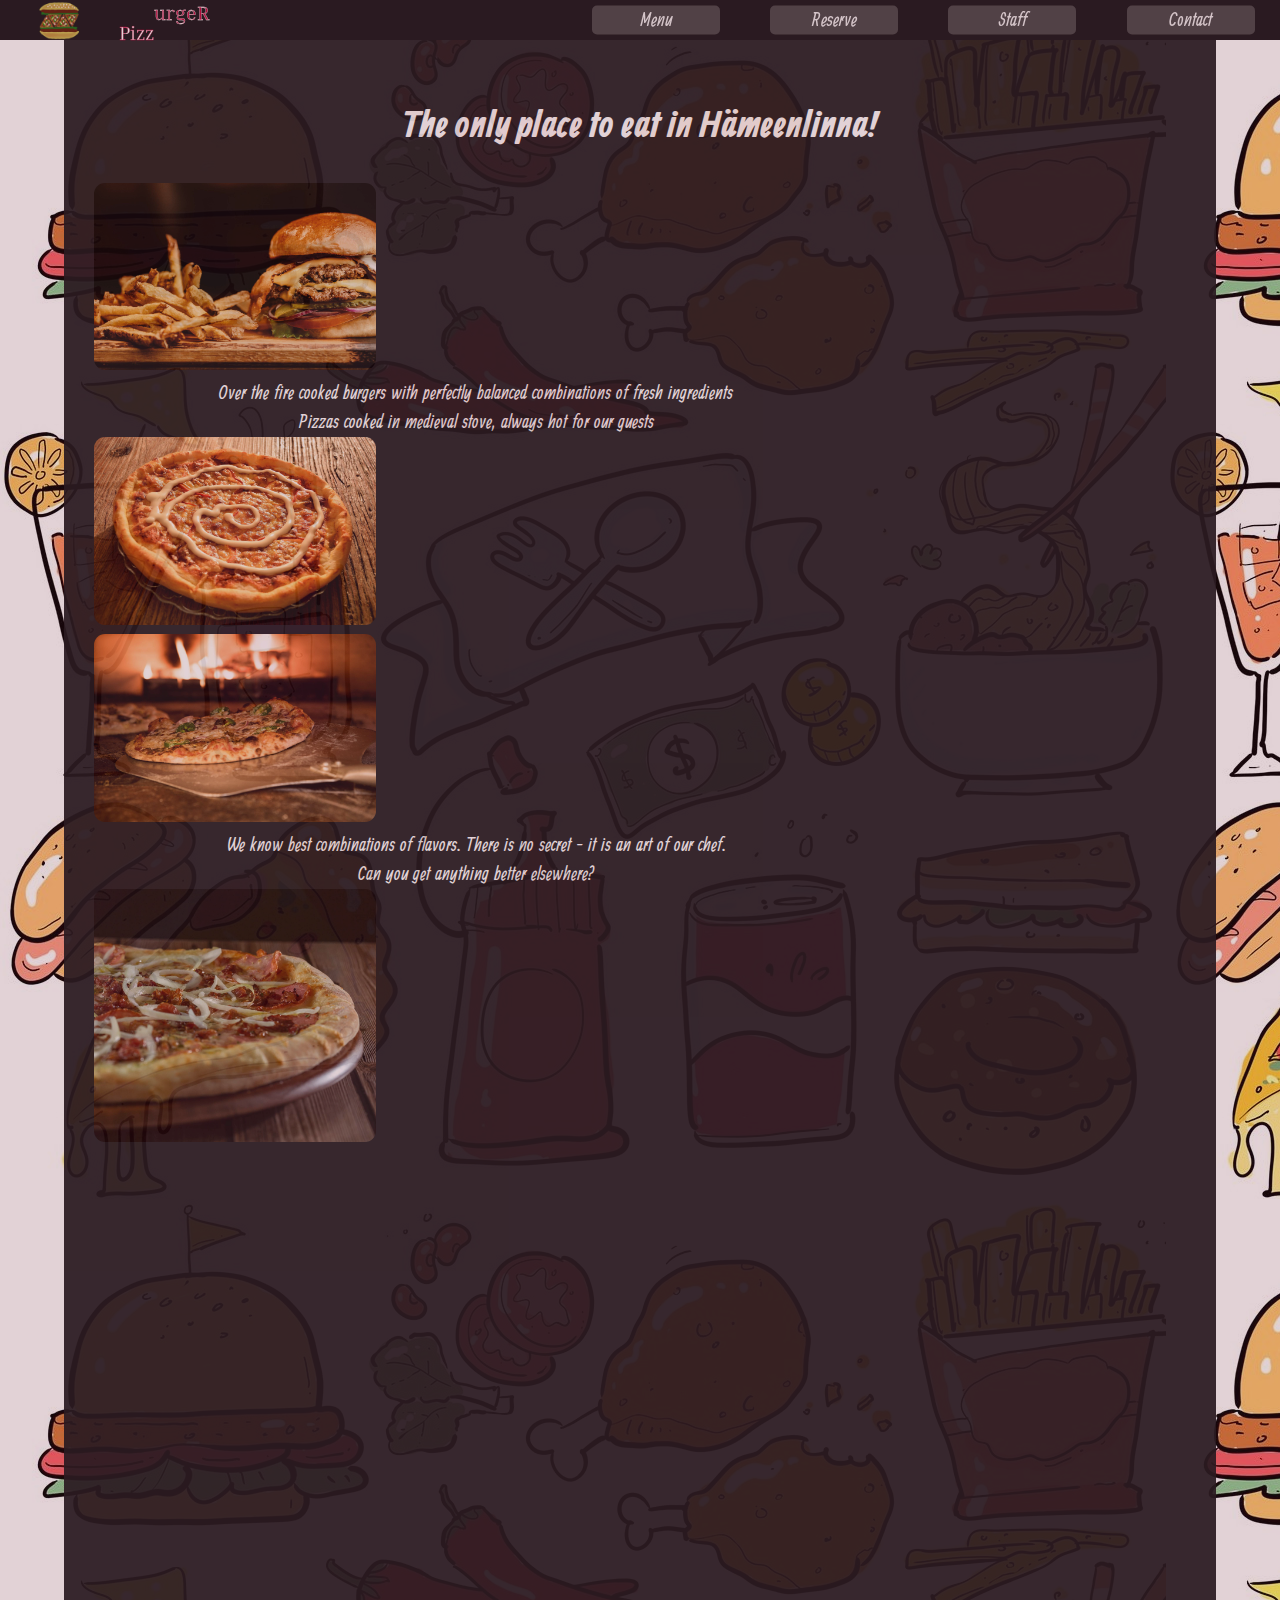
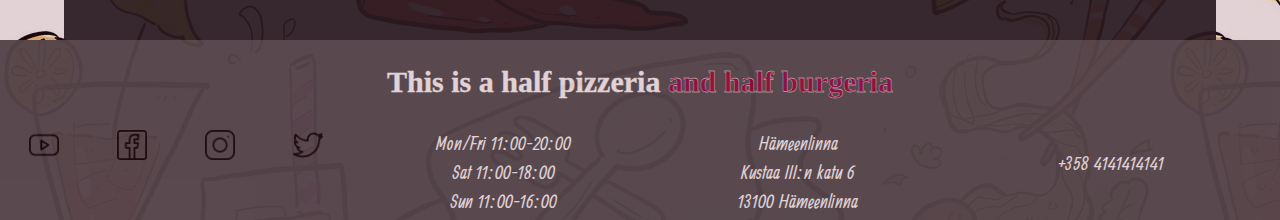
<file: website/index.html>
<!DOCTYPE html>
<html lang="en">
<head>
    <meta charset="UTF-8">
    <meta http-equiv="X-UA-Compatible" content="IE=edge">
    <meta name="viewport" content="width=device-width, initial-scale=1.0">
    <title>Home</title>
    <link rel="preconnect" href="https://fonts.googleapis.com">
    <link rel="preconnect" href="https://fonts.gstatic.com" crossorigin>
    <link href="https://fonts.googleapis.com/css2?family=Ranga&display=swap" rel="stylesheet">
    <link rel="preconnect" href="https://fonts.googleapis.com">
    <link rel="preconnect" href="https://fonts.gstatic.com" crossorigin>
    <link href="https://fonts.googleapis.com/css2?family=Inria+Serif:wght@300&display=swap" rel="stylesheet">
    <link href="https://cdn.jsdelivr.net/npm/bootstrap@5.3.0-alpha1/dist/css/bootstrap.min.css" rel="stylesheet" integrity="sha384-GLhlTQ8iRABdZLl6O3oVMWSktQOp6b7In1Zl3/Jr59b6EGGoI1aFkw7cmDA6j6gD" crossorigin="anonymous">
    <link rel="stylesheet" href="style.css">
</head>
<body>
<div class="grid-container">

    <div class="header">
        <div style="flex-grow: 3; vertical-align: middle; "><a href="contact.html" class="button vcenter">Contact</a></div>
        <div style="flex-grow: 3; vertical-align: middle; "><a href="staff.html" class="button vcenter">Staff</a> </div>
        <div style="flex-grow: 3; vertical-align: middle; "><a href="reserve.html" class="button vcenter">Reserve</a> </div>
        <div style="flex-grow: 3; vertical-align: middle; "><a href="menu.html" class="button vcenter">Menu</a> </div>
        <div style="flex-grow: 5;"></div>
        <div class="visible" style="flex-grow: 1;"><p>Pizz</p><p1>urgeR</p1></div> 
        <div style="flex-grow: 2;"> <a href="index.html"><img style="width: 40px; padding: 5px;" class="vcenter" src="images/logo.png" alt="logo"></a></div> 
    </div>
    
    <div class="main">
        
        <div class="cntrblock">
            <h1>The only place to eat in Hämeenlinna! </h1>
        </div>
        
        <div class="imgblock"><img src="images/burger1.jpg" alt="burger"></div>
        <div class="txtblock">Over the fire cooked burgers with perfectly balanced combinations of fresh ingredients</div>
            
        <div class="invisible">~~~~~~~~</div>
        <div class="txtblock">Pizzas cooked in medieval stove, always hot for our guests</div>
        <div class="imgblock"><img src="images/pizza1.jpg" alt="pizza"></div>
       

        <div class="imgblock"><img src="images/pizza2.jpg" alt="pizza"></div>
        <div class="txtblock">We know best combinations of flavors. There is no secret - it is an art of our chef.</div>
        <div class="invisible">~~~~~~~~</div>
        <div class="txtblock">Can you get anything better elsewhere?</div>
        <div class="imgblock"><img src="./images/pizza3.jpg" alt="pizza"></div>

           
        <div class="cntrblock">
            <iframe class="googlemap" src="https://www.google.com/maps/embed?pb=!1m18!1m12!1m3!1d1934.0928626833834!2d24.4601133!3d61.0034388!2m3!1f0!2f0!3f0!3m2!1i1024!2i768!4f13.1!3m3!1m2!1s0x468e5dbef602a7e1%3A0xcacad440ad4f93de!2sKustaa%20III%3An%20katu%206%2C%2013100%20H%C3%A4meenlinna!5e0!3m2!1sfi!2sfi!4v1674664626136!5m2!1sfi!2sfi" width="600" height="450" style="border:0;" allowfullscreen="" loading="lazy" referrerpolicy="no-referrer-when-downgrade"></iframe>
        </div>
        
    </div>
    
    <div class="footer">
    
    <div style="flex-grow: 24;">
        <h2><p2 style="color:#fff; padding: 0;" >This is a half pizzeria </p2>
    <p3 style="color: #950740; padding: 0 ;">and half burgeria</p3></h2>
    </div>
    <div class="break"></div>
    
    <div style="flex-grow: 1;"><img style="width: 35%; border-radius: 0px;" src="images/youtube.jpg" alt="youtube"></div>
    <div style="flex-grow: 1;"><img style="width: 35%; border-radius: 0px;" src="images/facebook.jpg" alt="facebook"></div>
    <div style="flex-grow: 1;"><img style="width: 35%; border-radius: 0px;" src="images/instagram.jpg" alt="instagram"></div>
    <div style="flex-grow: 1;"><img style="width: 35%; border-radius: 0px;" src="images/twitter.jpg" alt="twitter"></div>
    

    <div style="flex-grow: 7;">Mon/Fri  11:00-20:00<br> Sat 11:00-18:00 <br> Sun 11:00-16:00</div>
    <div style="flex-grow: 7;">Hämeenlinna<br>Kustaa III:n katu 6<br>13100 Hämeenlinna</div>
    <div style="flex-grow: 8; padding: 20px;">+358 4141414141</div>
    </div>
    
</div>
<script src="https://cdn.jsdelivr.net/npm/bootstrap@5.3.0-alpha1/dist/js/bootstrap.bundle.min.js" integrity="sha384-w76AqPfDkMBDXo30jS1Sgez6pr3x5MlQ1ZAGC+nuZB+EYdgRZgiwxhTBTkF7CXvN" crossorigin="anonymous"></script>
</body>
</html>
</file>
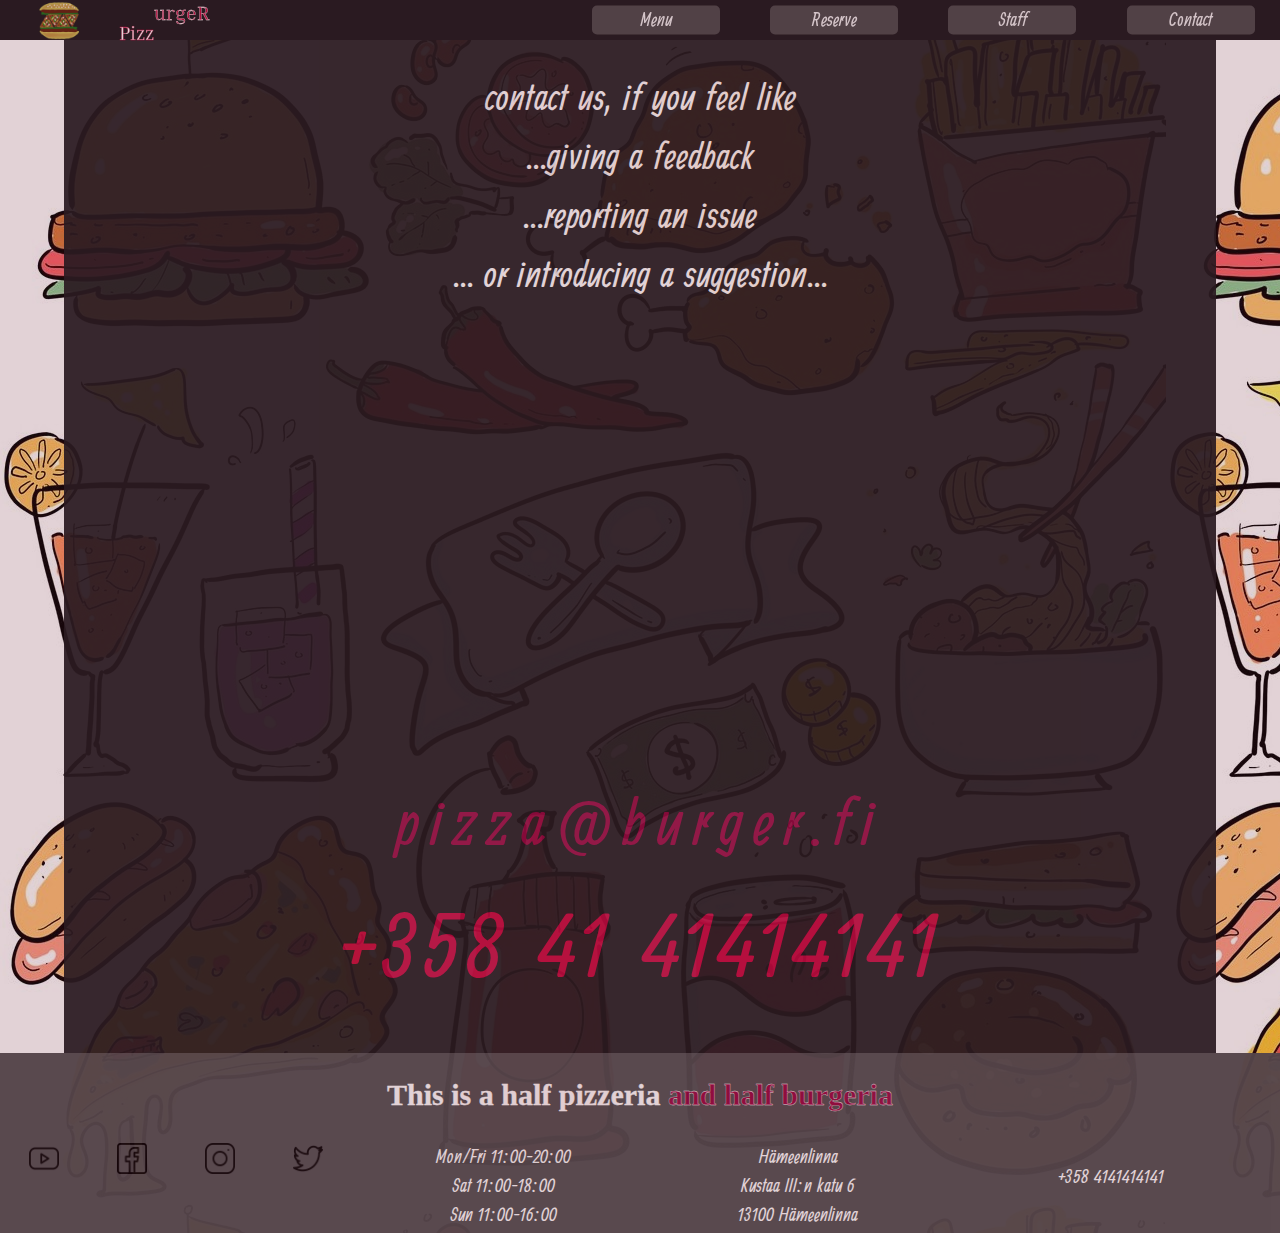
<file: website/contact.html>
<!DOCTYPE html>
<html lang="en">
<head>
    <meta charset="UTF-8">
    <meta http-equiv="X-UA-Compatible" content="IE=edge">
    <meta name="viewport" content="width=device-width, initial-scale=1.0">
    <title>Contact</title>
    <link rel="preconnect" href="https://fonts.googleapis.com">
    <link rel="preconnect" href="https://fonts.gstatic.com" crossorigin>
    <link href="https://fonts.googleapis.com/css2?family=Ranga&display=swap" rel="stylesheet">
    <link rel="preconnect" href="https://fonts.googleapis.com">
    <link rel="preconnect" href="https://fonts.gstatic.com" crossorigin>
    <link href="https://fonts.googleapis.com/css2?family=Inria+Serif:wght@300&display=swap" rel="stylesheet">
    <link href="https://cdn.jsdelivr.net/npm/bootstrap@5.3.0-alpha1/dist/css/bootstrap.min.css" rel="stylesheet" integrity="sha384-GLhlTQ8iRABdZLl6O3oVMWSktQOp6b7In1Zl3/Jr59b6EGGoI1aFkw7cmDA6j6gD" crossorigin="anonymous">
    <link rel="stylesheet" href="style.css">
    <link rel="stylesheet" href="contact.css">
</head>
<body>
<div class="grid-container">

    <div class="header">
        <div style="flex-grow: 3; vertical-align: middle; "><a href="contact.html" class="button vcenter">Contact</a></div>
        <div style="flex-grow: 3; vertical-align: middle; "><a href="staff.html" class="button vcenter">Staff</a> </div>
        <div style="flex-grow: 3; vertical-align: middle; "><a href="reserve.html" class="button vcenter">Reserve</a> </div>
        <div style="flex-grow: 3; vertical-align: middle; "><a href="menu.html" class="button vcenter">Menu</a> </div>
        <div style="flex-grow: 5;"></div>
        <div class="visible" style="flex-grow: 1;"><p>Pizz</p><p1>urgeR</p1></div> 
        <div style="flex-grow: 2;"> <a href="index.html"><img style="width: 40px; padding: 5px;" class="vcenter" src="images/logo.png" alt="logo"></a></div> 
    </div>
    
    <div class="main">
        
        <div class="cntrblock">contact us, if you feel like<br>
        ...giving a feedback <br>
        ...reporting an issue <br>
        ... or introducing a suggestion...
        </div>

        <div class="invisible">~~~~~~~~</div>

        <div class="cntrblock">
            <iframe class="googlemap" src="https://www.google.com/maps/embed?pb=!1m18!1m12!1m3!1d1934.0928626833834!2d24.4601133!3d61.0034388!2m3!1f0!2f0!3f0!3m2!1i1024!2i768!4f13.1!3m3!1m2!1s0x468e5dbef602a7e1%3A0xcacad440ad4f93de!2sKustaa%20III%3An%20katu%206%2C%2013100%20H%C3%A4meenlinna!5e0!3m2!1sfi!2sfi!4v1674664626136!5m2!1sfi!2sfi" width="600" height="450" style="border:0;" allowfullscreen="" loading="lazy" referrerpolicy="no-referrer-when-downgrade"></iframe>
        </div>
        
        <div class="cntrblock">
        <a class="email" href="mailto:pizza@burger.fi" class="e-mail">pizza@burger.fi</a>
        <br>	
        <a class="phone" href="tel:+358 41 41414141">+358 41 41414141</a>
        </div>    
        
    </div>
    
    <div class="footer">
    
    <div style="flex-grow: 24;">
        <h2><p2 style="color:#fff; padding: 0;" >This is a half pizzeria </p2>
    <p3 style="color: #950740; padding: 0 ;">and half burgeria</p3></h2>
    </div>
    <div class="break"></div>
    
    <div style="flex-grow: 1;"><img style="width: 35%; border-radius: 0px;" src="images/youtube.jpg" alt="youtube"></div>
    <div style="flex-grow: 1;"><img style="width: 35%; border-radius: 0px;" src="images/facebook.jpg" alt="facebook"></div>
    <div style="flex-grow: 1;"><img style="width: 35%; border-radius: 0px;" src="images/instagram.jpg" alt="instagram"></div>
    <div style="flex-grow: 1;"><img style="width: 35%; border-radius: 0px;" src="images/twitter.jpg" alt="twitter"></div>
    

    <div style="flex-grow: 7;">Mon/Fri  11:00-20:00<br> Sat 11:00-18:00 <br> Sun 11:00-16:00</div>
    <div style="flex-grow: 7;">Hämeenlinna<br>Kustaa III:n katu 6<br>13100 Hämeenlinna</div>
    <div style="flex-grow: 8; padding: 20px;">+358 4141414141</div>
    </div>
    
</div>
<script src="https://cdn.jsdelivr.net/npm/bootstrap@5.3.0-alpha1/dist/js/bootstrap.bundle.min.js" integrity="sha384-w76AqPfDkMBDXo30jS1Sgez6pr3x5MlQ1ZAGC+nuZB+EYdgRZgiwxhTBTkF7CXvN" crossorigin="anonymous"></script>
</body>
</html>
</file>
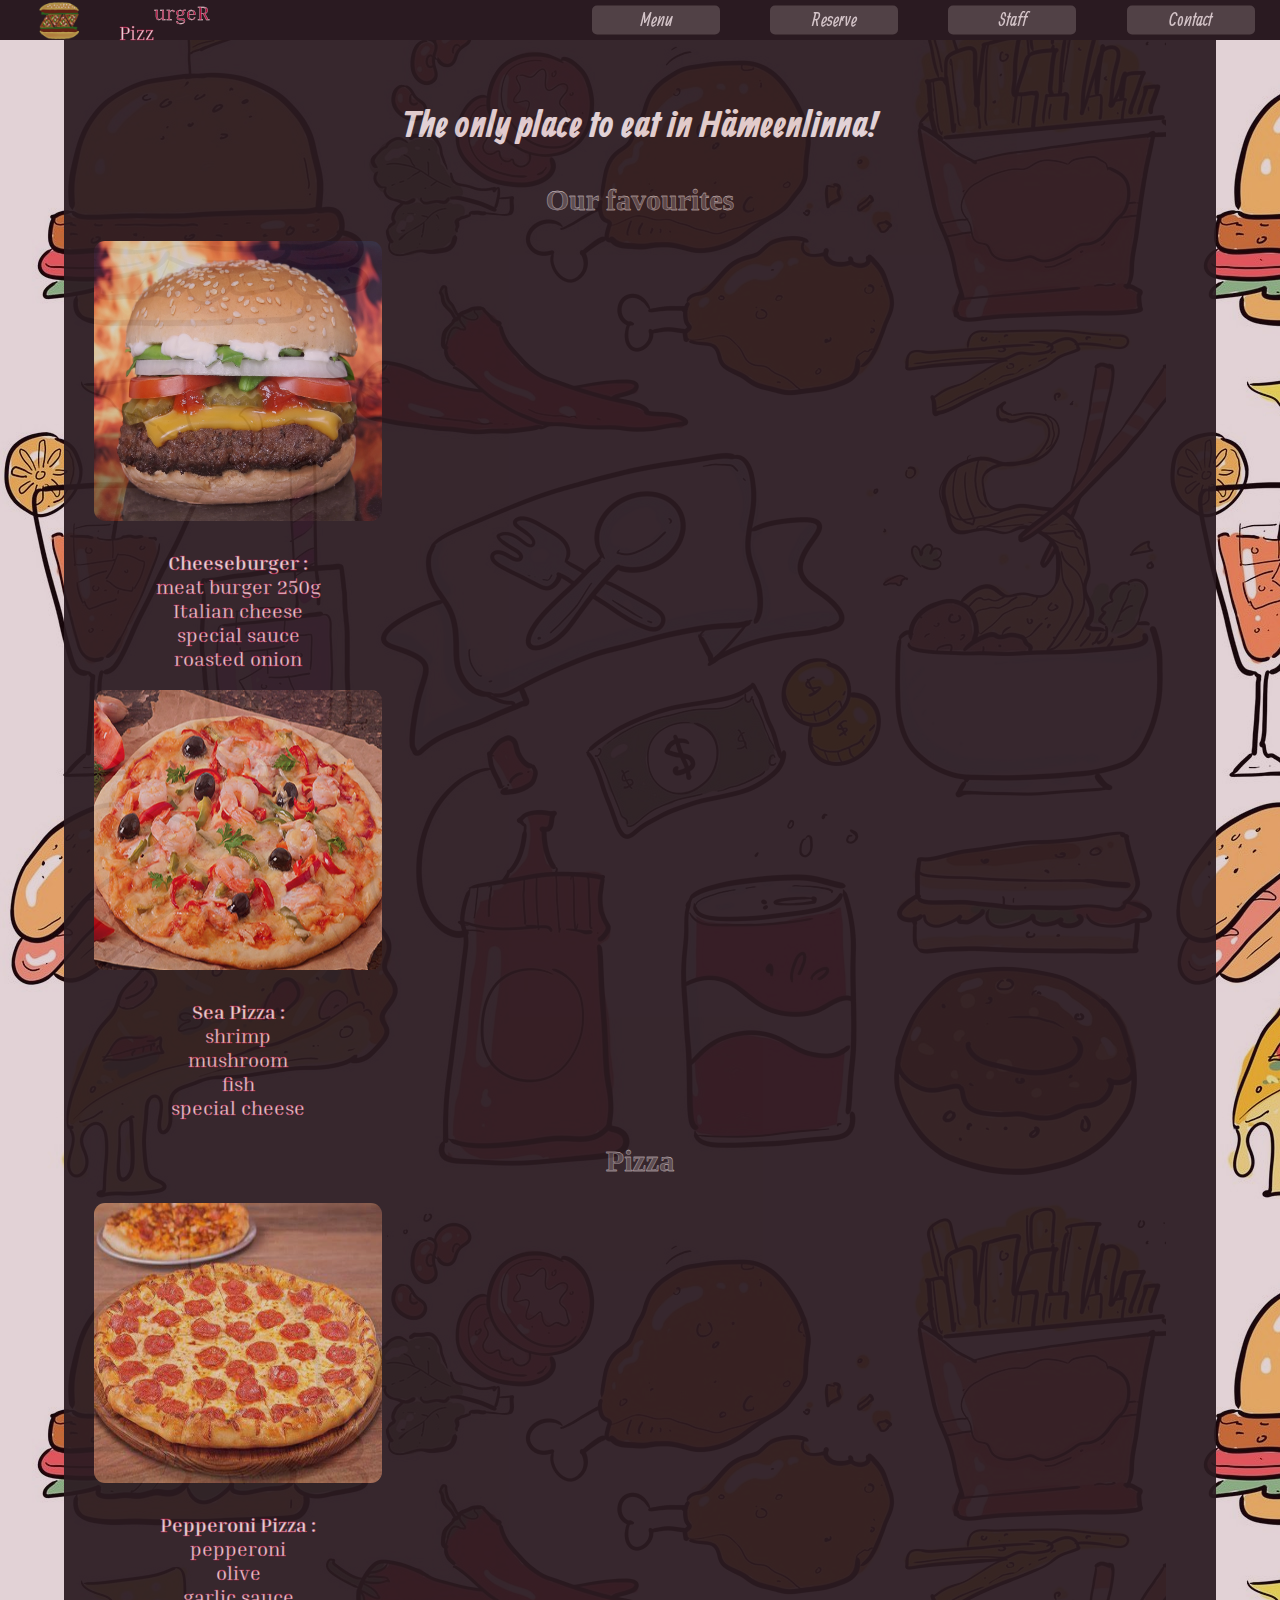
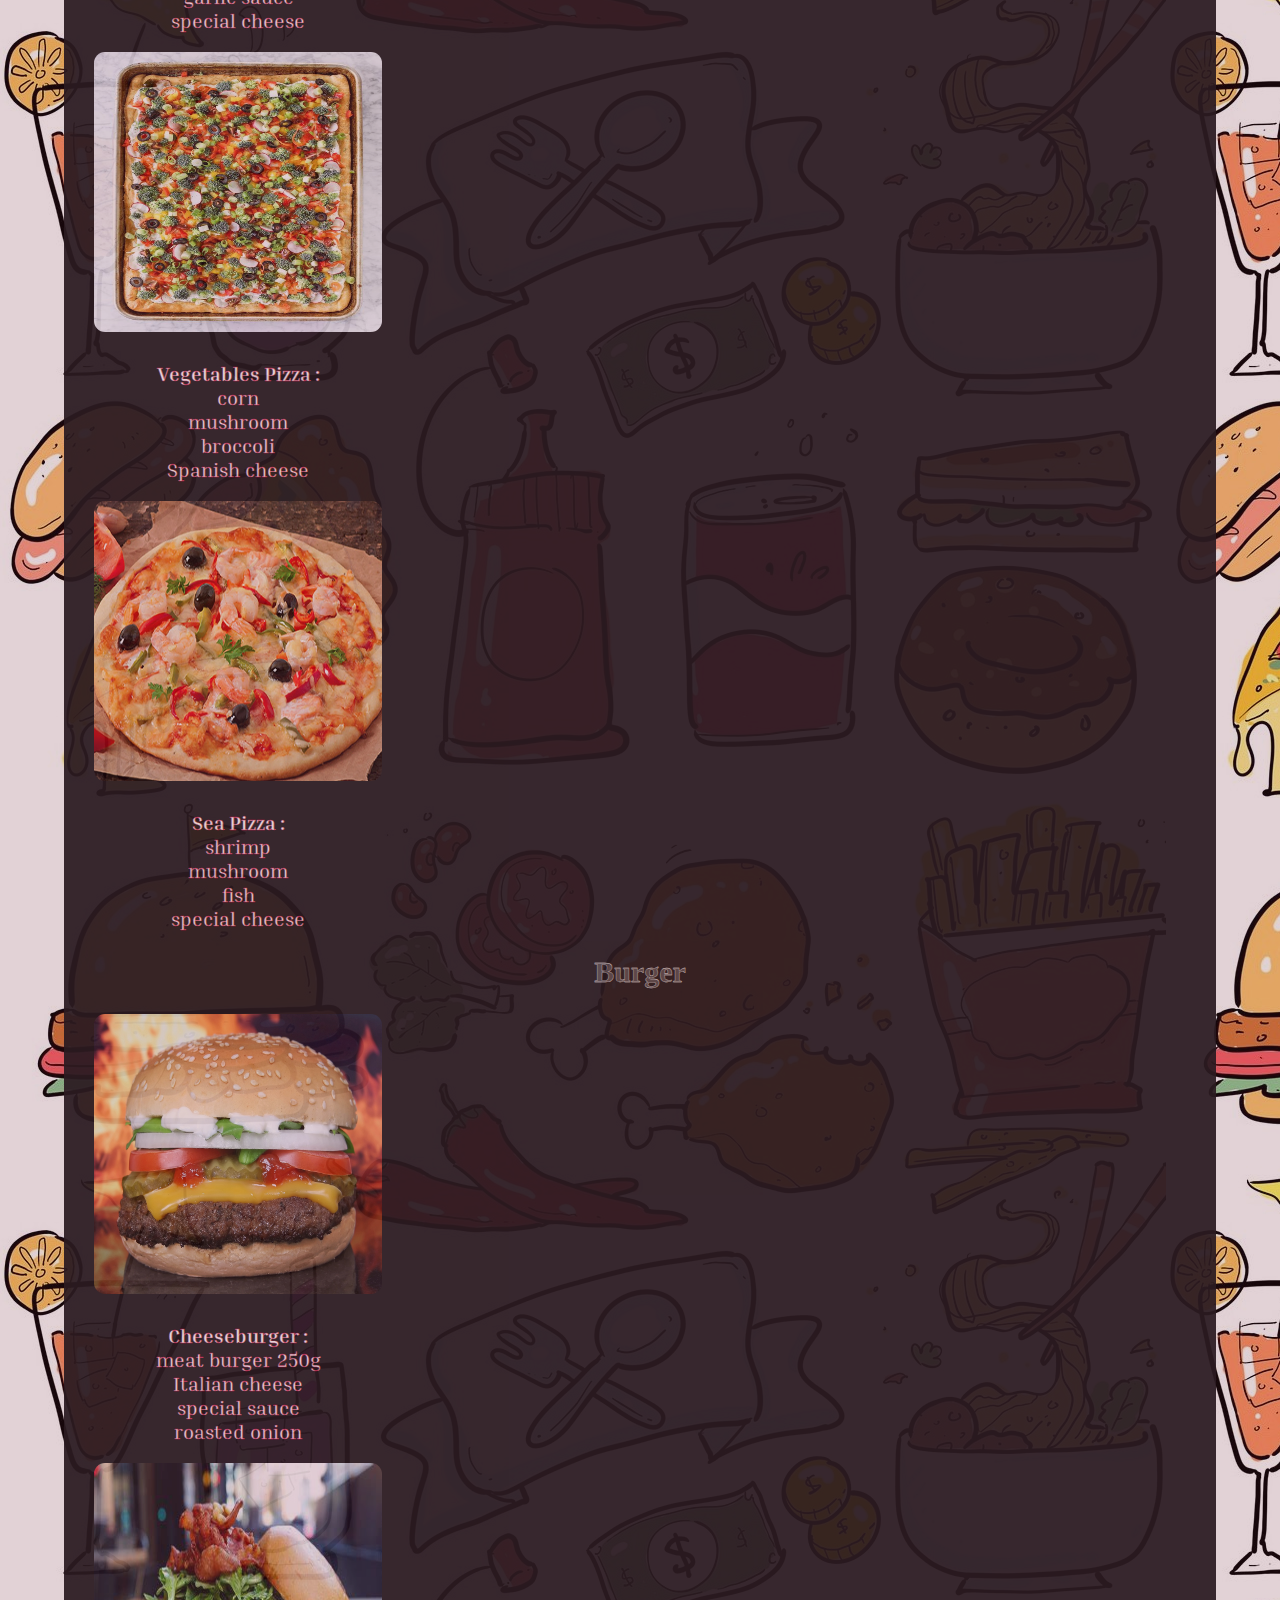
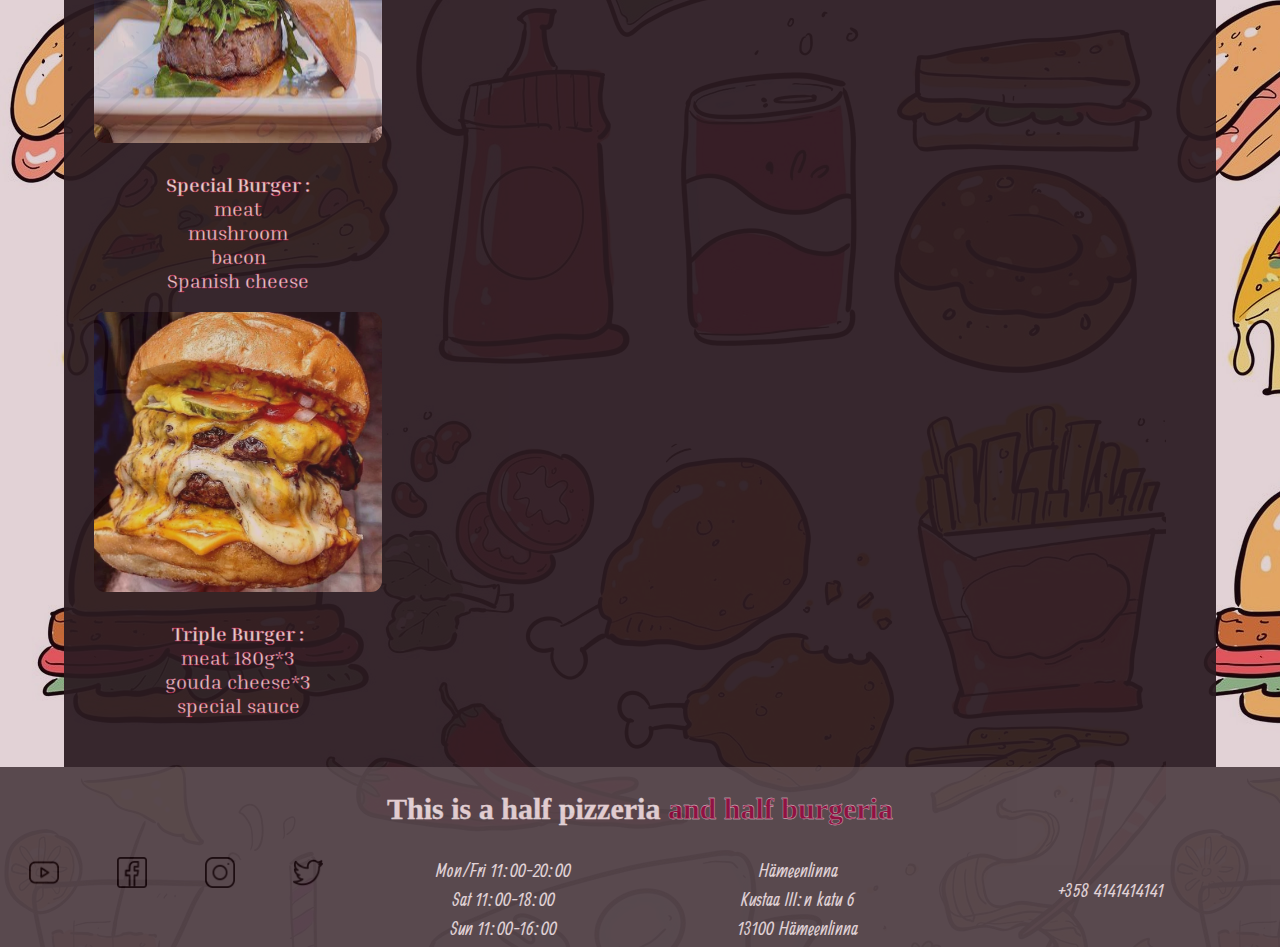
<file: website/menu.html>
<!DOCTYPE html>
<html lang="en">
<head>
    <meta charset="UTF-8">
    <meta http-equiv="X-UA-Compatible" content="IE=edge">
    <meta name="viewport" content="width=device-width, initial-scale=1.0">
    <title>menu</title>
    <link rel="preconnect" href="https://fonts.googleapis.com">
    <link rel="preconnect" href="https://fonts.gstatic.com" crossorigin>
    <link href="https://fonts.googleapis.com/css2?family=Ranga&display=swap" rel="stylesheet">
    <link rel="preconnect" href="https://fonts.googleapis.com">
    <link rel="preconnect" href="https://fonts.gstatic.com" crossorigin>
    <link href="https://fonts.googleapis.com/css2?family=Inria+Serif:wght@300&display=swap" rel="stylesheet">
    <link href="https://cdn.jsdelivr.net/npm/bootstrap@5.3.0-alpha1/dist/css/bootstrap.min.css" rel="stylesheet" integrity="sha384-GLhlTQ8iRABdZLl6O3oVMWSktQOp6b7In1Zl3/Jr59b6EGGoI1aFkw7cmDA6j6gD" crossorigin="anonymous">
    <link rel="stylesheet" href="style.css">
    <link rel="stylesheet" href="menu.css">
</head>
<body>

<div class="grid-container">

    <div class="header">
        <div style="flex-grow: 3; vertical-align: middle; "><a href="contact.html" class="button vcenter">Contact</a></div>
        <div style="flex-grow: 3; vertical-align: middle; "><a href="staff.html" class="button vcenter">Staff</a> </div>
        <div style="flex-grow: 3; vertical-align: middle; "><a href="reserve.html" class="button vcenter">Reserve</a> </div>
        <div style="flex-grow: 3; vertical-align: middle; "><a href="menu.html" class="button vcenter">Menu</a> </div>
        <div style="flex-grow: 5;"></div>
        <div class="visible" style="flex-grow: 1;"><p>Pizz</p><p1>urgeR</p1></div> 
        <div style="flex-grow: 2;"> <a href="index.html"><img style="width: 40px; padding: 5px;" class="vcenter" src="images/logo.png" alt="logo"></a></div> 
    </div>
    
    <div class="main">
        <div class="cntrblock">
            <h1>The only place to eat in Hämeenlinna! </h1>
        </div>
        <div class="cntrblock"><h2>Our favourites</h2></div>
        <div class="imgblock">
            <div class="card" style="width: 18rem;">
                <img class="card-img-top" style="height: 280px; width: 288px;" src="images/menuItem1.jpg" alt="item1">
                <div class="card-body">
                <p class="card-text"><b>Cheeseburger :</b><br>meat burger 250g <br> Italian cheese<br> special sauce <br> roasted onion</p>
                </div>
            </div>
        </div>
        <div class="imgblock">
            <div class="card" style="width: 18rem;">
                <img class="card-img-top" style="height: 280px; width: 288px;" src="images/menuItem2.png" alt="item2">
                <div class="card-body">
                <p class="card-text" ><b>Sea Pizza :</b><br>shrimp<br>mushroom <br>fish  <br>special cheese </p>
                </div>
            </div>
        </div>
        <div class="invisible">~~~~~~~~</div>
        <div class="cntrblock"><h2>Pizza</h2></div>
        <div class="imgblock">
            <div class="card" style="width: 18rem;">
                <img class="card-img-top" style="height: 280px; width: 288px;" src="images/menuItem3.jpg" alt="item3">
                <div class="card-body">
                <p class="card-text" ><b>Pepperoni Pizza :</b><br>pepperoni<br>olive <br> garlic sauce <br>special cheese </p>
                </div>
            </div>
        </div>
        <div class="imgblock">
            <div class="card" style="width: 18rem;">
                <img class="card-img-top" style="height: 280px; width: 288px;" src="images/menuItem4.jpg" alt="item4">
                <div class="card-body">
                <p class="card-text" ><b>Vegetables Pizza :</b><br>corn<br>mushroom <br>broccoli  <br>Spanish cheese </p>
                </div>
            </div>
        </div>
        <div class="imgblock">
            <div class="card" style="width: 18rem;">
                <img class="card-img-top" style="height: 280px; width: 288px;" src="images/menuItem2.png" alt="item5">
                <div class="card-body">
                <p class="card-text" ><b>Sea Pizza :</b><br>shrimp<br>mushroom <br>fish  <br>special cheese </p>
                </div>
            </div>
        </div>
        <div class="invisible">~~~~~~~~</div>
        <div class="cntrblock"><h2>Burger</h2></div>
        <div class="imgblock">
            <div class="card" style="width: 18rem;">
                <img class="card-img-top" style="height: 280px; width: 288px;" src="images/menuItem1.jpg" alt="item6">
                <div class="card-body">
                <p class="card-text" ><b>Cheeseburger :</b><br>meat burger 250g <br> Italian cheese<br> special sauce <br> roasted onion</p>
                </div>
            </div>
        </div>
        <div class="imgblock">
            <div class="card" style="width: 18rem;">
                <img class="card-img-top" style="height: 280px; width: 288px;" src="images/menuItem5.jpg" alt="item7">
                <div class="card-body">
                <p class="card-text" ><b>Special Burger :</b><br>meat<br>mushroom <br>bacon   <br>Spanish cheese </p>
                </div>
            </div>
        </div>
        <div class="imgblock">
            <div class="card" style="width: 18rem;">
                <img class="card-img-top" style="height: 280px; width: 288px;" src="images/menuItem6.jpg" alt="item8">
                <div class="card-body">
                <p class="card-text" ><b>Triple Burger :</b><br>meat 180g*3 <br>gouda cheese*3 <br>special sauce </p>
                </div>
            </div>
        </div>
    </div>
    
    <div class="footer">
    
    <div style="flex-grow: 24;">
        <h2><p2 style="color:#fff; padding: 0;" >This is a half pizzeria </p2>
    <p3 style="color: #950740; padding: 0 ;">and half burgeria</p3></h2>
    </div>
    <div class="break"></div>
    
    <div style="flex-grow: 1;"><img style="width: 35%; border-radius: 0px;" src="images/youtube.jpg" alt="youtube"></div>
    <div style="flex-grow: 1;"><img style="width: 35%; border-radius: 0px;" src="images/facebook.jpg" alt="facebook"></div>
    <div style="flex-grow: 1;"><img style="width: 35%; border-radius: 0px;" src="images/instagram.jpg" alt="instagram"></div>
    <div style="flex-grow: 1;"><img style="width: 35%; border-radius: 0px;" src="images/twitter.jpg" alt="twitter"></div>

    <div style="flex-grow: 7;">Mon/Fri  11:00-20:00<br> Sat 11:00-18:00 <br> Sun 11:00-16:00</div>
    <div style="flex-grow: 7;">Hämeenlinna<br>Kustaa III:n katu 6<br>13100 Hämeenlinna</div>
    <div style="flex-grow: 8; padding: 20px;">+358 4141414141</div>
    </div>
    
</div>
<script src="https://cdn.jsdelivr.net/npm/bootstrap@5.3.0-alpha1/dist/js/bootstrap.bundle.min.js" integrity="sha384-w76AqPfDkMBDXo30jS1Sgez6pr3x5MlQ1ZAGC+nuZB+EYdgRZgiwxhTBTkF7CXvN" crossorigin="anonymous"></script>
</body>
</html>
</file>
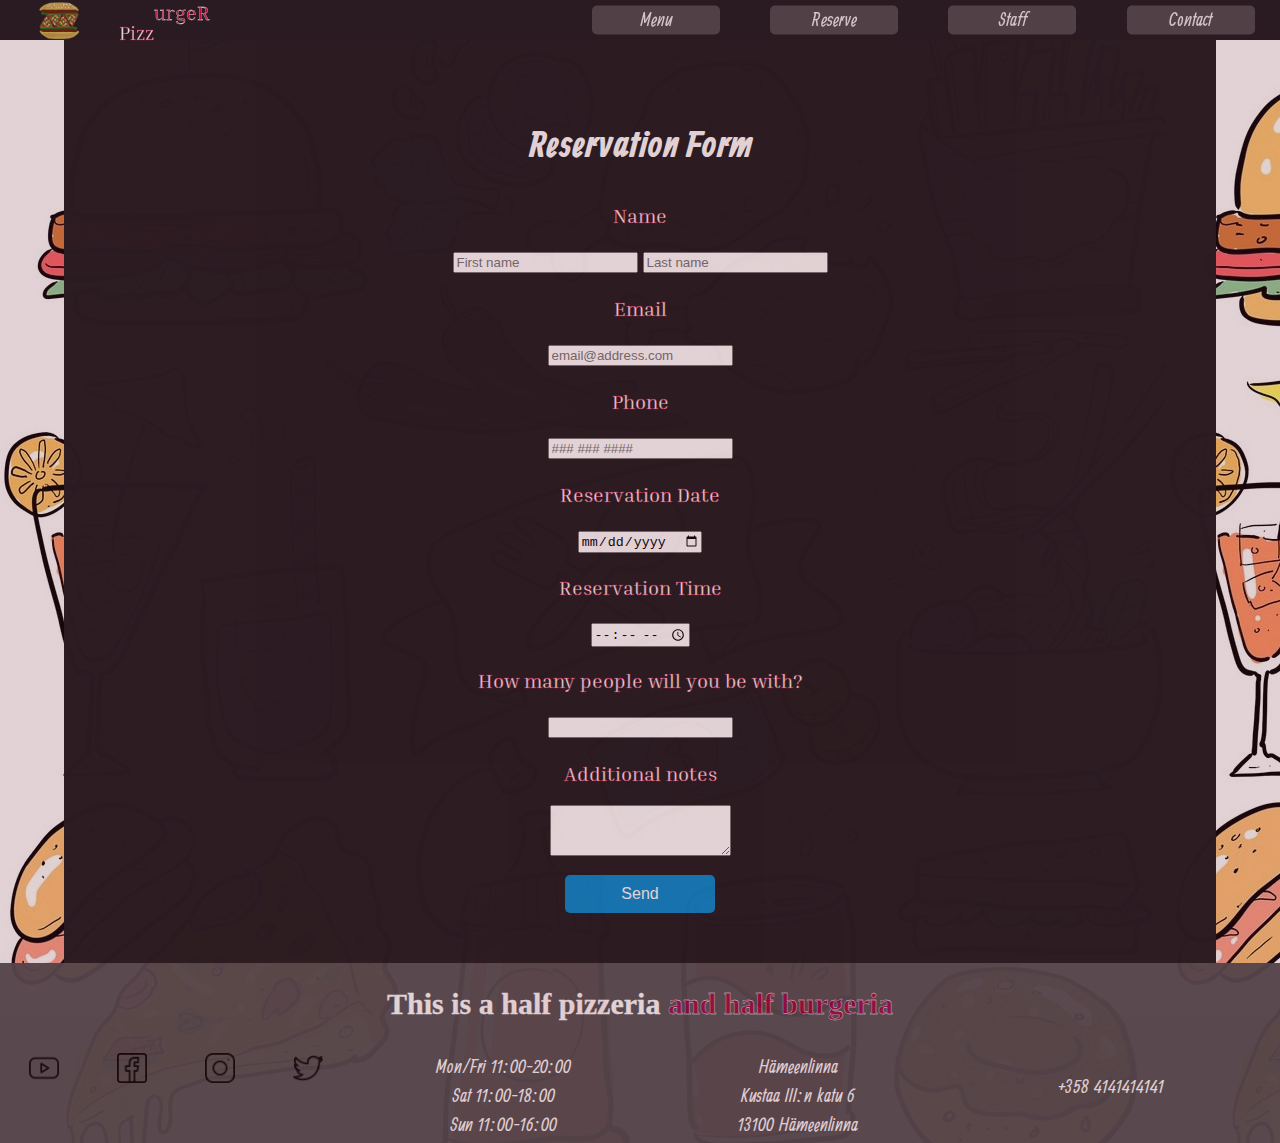
<file: website/reserve.html>
<!DOCTYPE html>
<html lang="en">
<head>
    <meta charset="UTF-8">
    <meta http-equiv="X-UA-Compatible" content="IE=edge">
    <meta name="viewport" content="width=device-width, initial-scale=1.0">
    <title>Home</title>
    <link rel="preconnect" href="https://fonts.googleapis.com">
    <link rel="preconnect" href="https://fonts.gstatic.com" crossorigin>
    <link href="https://fonts.googleapis.com/css2?family=Ranga&display=swap" rel="stylesheet">
    <link rel="preconnect" href="https://fonts.googleapis.com">
    <link rel="preconnect" href="https://fonts.gstatic.com" crossorigin>
    <link href="https://fonts.googleapis.com/css2?family=Inria+Serif:wght@300&display=swap" rel="stylesheet">
    <link href="https://cdn.jsdelivr.net/npm/bootstrap@5.3.0-alpha1/dist/css/bootstrap.min.css" rel="stylesheet" integrity="sha384-GLhlTQ8iRABdZLl6O3oVMWSktQOp6b7In1Zl3/Jr59b6EGGoI1aFkw7cmDA6j6gD" crossorigin="anonymous">
    <link rel="stylesheet" href="style.css">
    <link rel="stylesheet" href="reserve.css">
</head>
<body>

<div class="grid-container">

    <div class="header">
        <div style="flex-grow: 3; vertical-align: middle; "><a href="contact.html" class="button vcenter">Contact</a></div>
        <div style="flex-grow: 3; vertical-align: middle; "><a href="staff.html" class="button vcenter">Staff</a> </div>
        <div style="flex-grow: 3; vertical-align: middle; "><a href="reserve.html" class="button vcenter">Reserve</a> </div>
        <div style="flex-grow: 3; vertical-align: middle; "><a href="menu.html" class="button vcenter">Menu</a> </div>
        <div style="flex-grow: 5;"></div>
        <div class="visible" style="flex-grow: 1;"><p>Pizz</p><p1>urgeR</p1></div> 
        <div style="flex-grow: 2;"> <a href="index.html"><img style="width: 40px; padding: 5px;" class="vcenter" src="images/logo.png" alt="logo"></a></div> 
    </div>
    
    <div class="main">
        
        <div class="reservationform">
            <form action="/">
                <h1>Reservation Form</h1>     
                <p>Name</p>
                <input type="text" name="name" placeholder="First name" />
                <input type="text" name="name" placeholder="Last name" />
                
                <p>Email</p>
                <input type="email" name="email" placeholder="email@address.com"/>

                <p>Phone</p>
                    <input type="text" name="phone" placeholder="### ### ####"/>
        
                <p>Reservation Date</p>
                    <input type="date" name="bdate"required/>
                    <i class="fas fa-calendar-alt"></i>
          
                <p>Reservation Time</p>
                    <input type="time" name="btime" required/>
     
                <p>How many people will you be with?</p>
                    <input type="text" name="language"/>
     
                <p>Additional notes</p>
                    <textarea rows="3"></textarea>
        
                <div class="btn-block">
                    <button type="submit" href="/">Send</button>
                </div>
            </form>
        </div>

    </div>
    
    <div class="footer">
    
    <div style="flex-grow: 24;">
        <h2><p2 style="color:#fff; padding: 0;" >This is a half pizzeria </p2>
    <p3 style="color: #950740; padding: 0 ;">and half burgeria</p3></h2>
    </div>
    <div class="break"></div>
    
    <div style="flex-grow: 1;"><img style="width: 35%; border-radius: 0px;" src="images/youtube.jpg" alt="youtube"></div>
    <div style="flex-grow: 1;"><img style="width: 35%; border-radius: 0px;" src="images/facebook.jpg" alt="facebook"></div>
    <div style="flex-grow: 1;"><img style="width: 35%; border-radius: 0px;" src="images/instagram.jpg" alt="instagram"></div>
    <div style="flex-grow: 1;"><img style="width: 35%; border-radius: 0px;" src="images/twitter.jpg" alt="twitter"></div>

    <div style="flex-grow: 7;">Mon/Fri  11:00-20:00<br> Sat 11:00-18:00 <br> Sun 11:00-16:00</div>
    <div style="flex-grow: 7;">Hämeenlinna<br>Kustaa III:n katu 6<br>13100 Hämeenlinna</div>
    <div style="flex-grow: 8; padding: 20px;">+358 4141414141</div>
    </div>
    
</div>
<script src="https://cdn.jsdelivr.net/npm/bootstrap@5.3.0-alpha1/dist/js/bootstrap.bundle.min.js" integrity="sha384-w76AqPfDkMBDXo30jS1Sgez6pr3x5MlQ1ZAGC+nuZB+EYdgRZgiwxhTBTkF7CXvN" crossorigin="anonymous"></script>
</body>
</html>
</file>
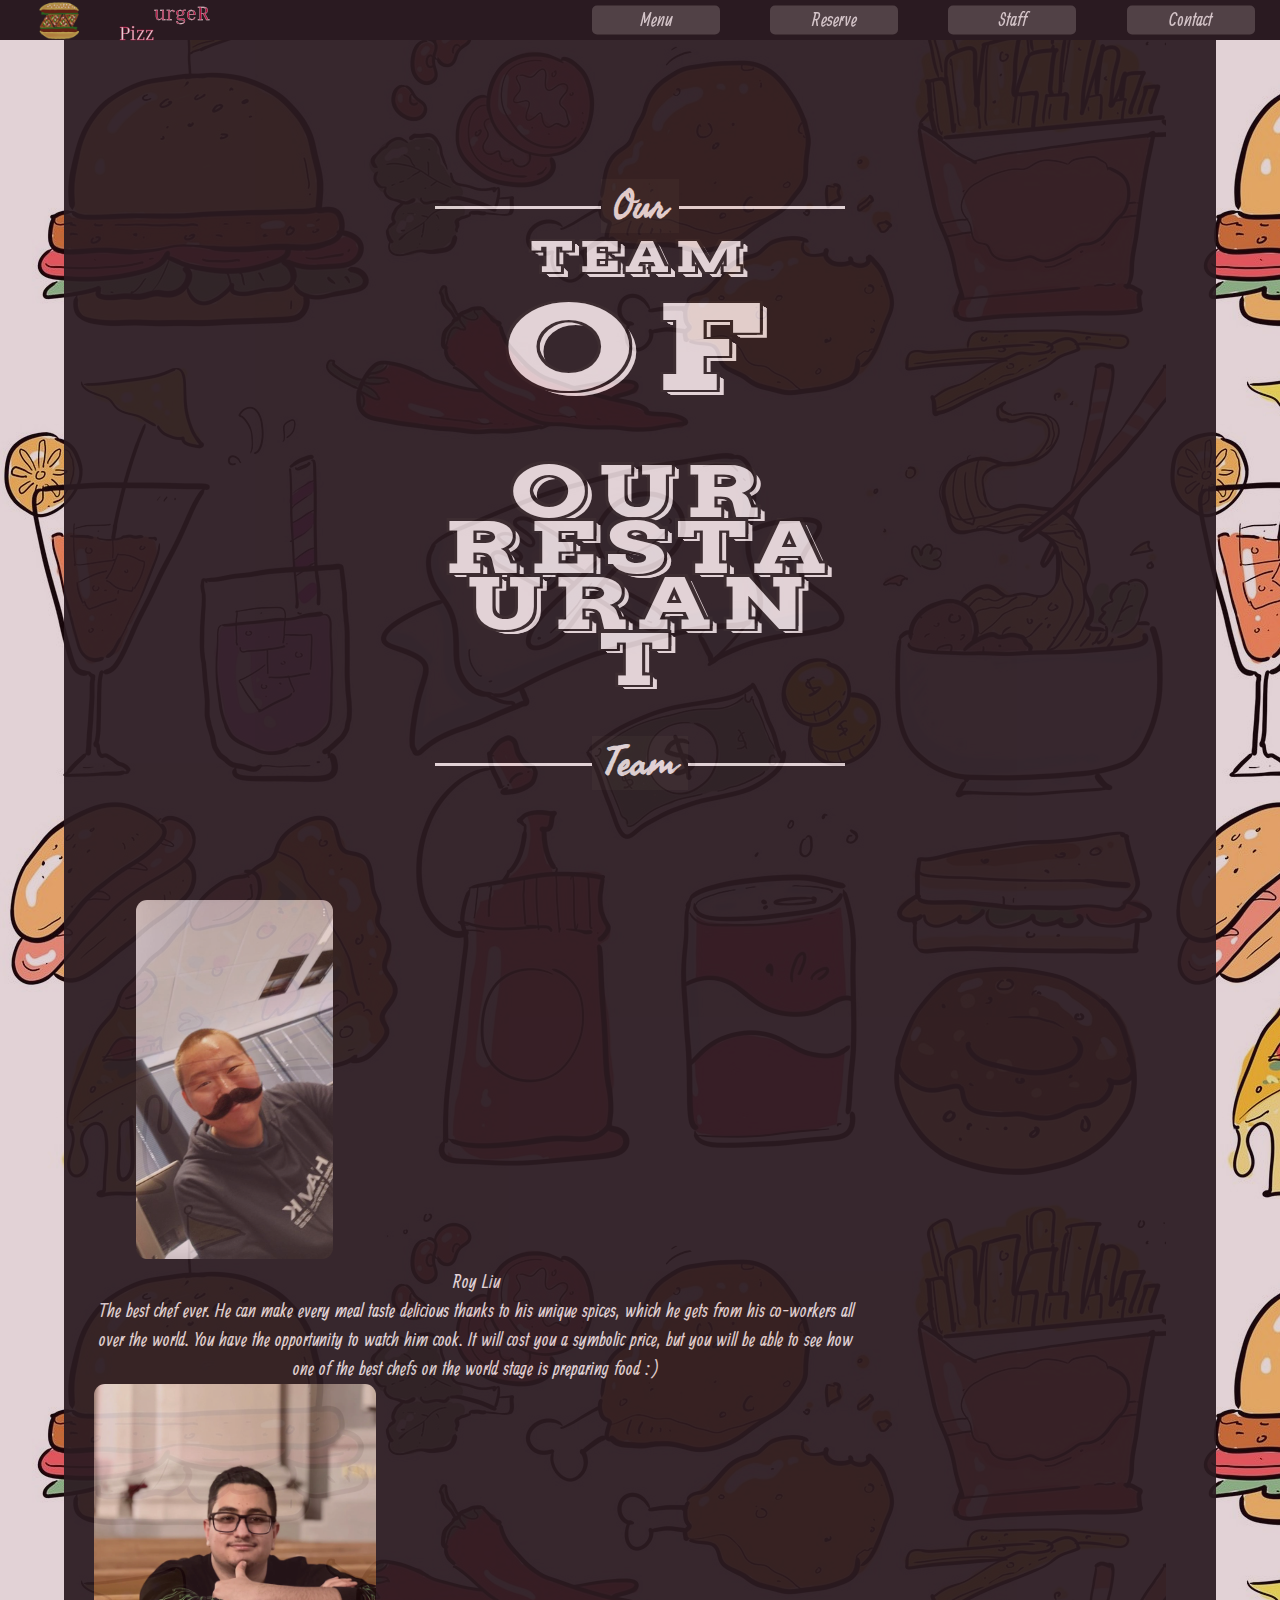
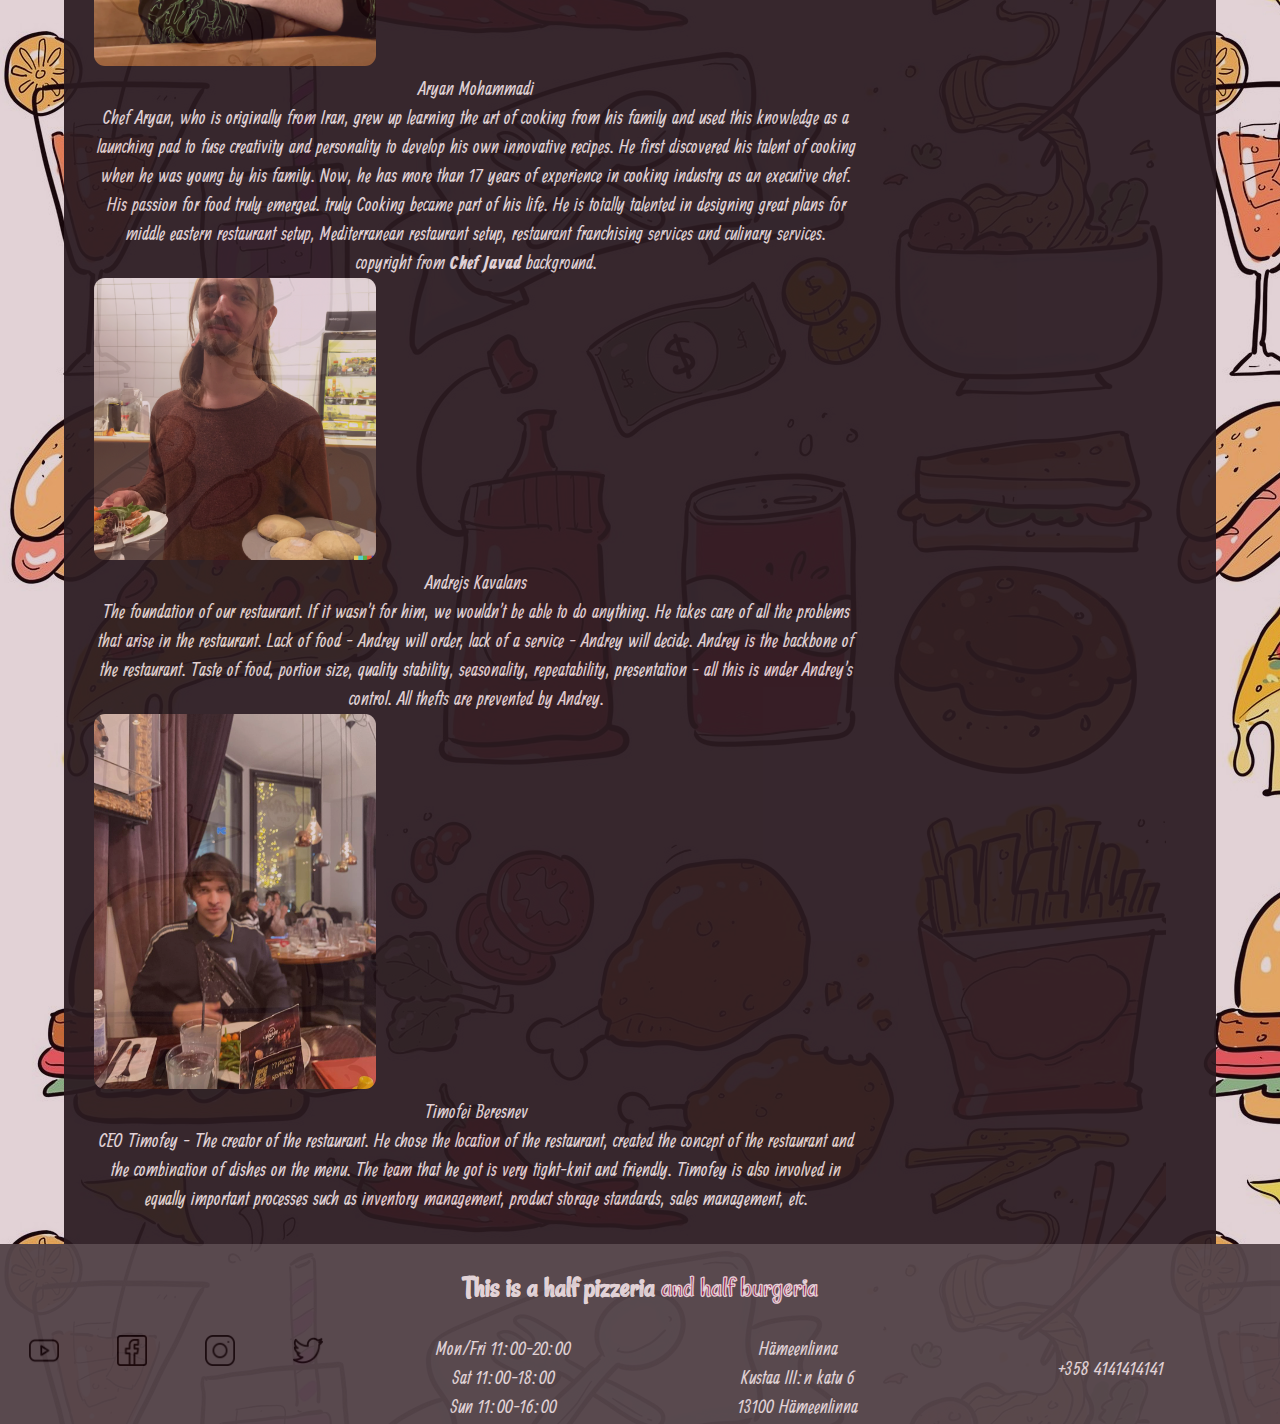
<file: website/staff.html>
<!DOCTYPE html>
<html lang="en">
<head>
    <meta charset="UTF-8">
    <meta http-equiv="X-UA-Compatible" content="IE=edge">
    <meta name="viewport" content="width=device-width, initial-scale=1.0">
    <title>Staff</title>
    <link rel="preconnect" href="https://fonts.googleapis.com">
    <link rel="preconnect" href="https://fonts.gstatic.com" crossorigin>
    <link href="https://fonts.googleapis.com/css2?family=Ranga&display=swap" rel="stylesheet">
    <link rel="preconnect" href="https://fonts.googleapis.com">
    <link rel="preconnect" href="https://fonts.gstatic.com" crossorigin>
    <link href="https://fonts.googleapis.com/css2?family=Inria+Serif:wght@300&display=swap" rel="stylesheet">
    <link href="https://cdn.jsdelivr.net/npm/bootstrap@5.3.0-alpha1/dist/css/bootstrap.min.css" rel="stylesheet" integrity="sha384-GLhlTQ8iRABdZLl6O3oVMWSktQOp6b7In1Zl3/Jr59b6EGGoI1aFkw7cmDA6j6gD" crossorigin="anonymous">
    <link rel="preconnect" href="https://fonts.googleapis.com">
<link rel="preconnect" href="https://fonts.gstatic.com" crossorigin>
<link href="https://fonts.googleapis.com/css2?family=Rancho&display=swap" rel="stylesheet">
    <link rel="stylesheet" href="style.css">
    <link rel="stylesheet" href="staff.css">
</head>
<body>

<div class="grid-container">

    <div class="header">
        <div style="flex-grow: 3; vertical-align: middle; "><a href="contact.html" class="button vcenter">Contact</a></div>
        <div style="flex-grow: 3; vertical-align: middle; "><a href="staff.html" class="button vcenter">Staff</a> </div>
        <div style="flex-grow: 3; vertical-align: middle; "><a href="reserve.html" class="button vcenter">Reserve</a> </div>
        <div style="flex-grow: 3; vertical-align: middle; "><a href="menu.html" class="button vcenter">Menu</a> </div>
        <div style="flex-grow: 5;"></div>
        <div class="visible" style="flex-grow: 1;"><p>Pizz</p><p1>urgeR</p1></div> 
        <div style="flex-grow: 2;"> <a href="index.html"><img style="width: 40px; padding: 5px;" class="vcenter" src="images/logo.png" alt="logo"></a></div> 
    </div>
    
    <div class="main">
        
        <div class="visible cntrblock">
                <div class="plate">
                    <h1 class="script"><span>Our</span></h1>
                    <h1 class="shadow text1">TEAM</h1>
                    <h1 class="shadow text2">OF</h1>
                    <h1 class="shadow text3">OUR RESTAURANT</h1>
                    <h1 class="script"><span>Team</span></h1>
                </div>
        </div>
    
        
        <div class="imgblock"><img src="images/chef.jpg" style="width: 70%;"  alt="Roy Liu"></div>
        <div class="txtblock">Roy Liu<br> The best chef ever. He can make every meal taste delicious thanks to his unique spices, which he gets from his co-workers all over the world.
        You have the opportunity to watch him cook. It will cost you a symbolic price, but you will be able to see how one of the best chefs on the world stage is preparing food :) </div>
            
        <div class="invisible">~~~~~~~~</div>

        <div class="imgblock"><img src="./images/Aryan.jpg" alt="Aryan Mohammadi"></div>
        <div class="txtblock">Aryan Mohammadi<br> Chef Aryan, who is originally from Iran, grew up learning the art of cooking from his family and used this knowledge as a launching pad to fuse creativity 
            and personality to develop his own innovative recipes.
            He first discovered his talent of cooking when he was young by his family. 
            Now, he has more than 17 years of experience in cooking industry as an executive chef. 
            His passion for food truly emerged. 
            truly Cooking became part of his life. He is totally talented in designing great plans for middle eastern restaurant setup, 
            Mediterranean restaurant setup, restaurant franchising services and culinary services. <br>
            copyright from <b> Chef Javad </b> background.
        </div>
        
        <div class="invisible">~~~~~~~~</div>
        
        <div class="imgblock"><img src="images/Andrei.png" alt="Andrejs Kavalans"></div>
        <div class="txtblock">Andrejs Kavalans<br>The foundation of our restaurant. If it wasn't for him, we wouldn't be able to do anything. He takes care of 
        all the problems that arise in the restaurant. Lack of food - Andrey will order, lack of a service - Andrey will decide. Andrey is the backbone of the 
        restaurant. Taste of food, portion size, quality stability, seasonality, repeatability, presentation - all this is under Andrey's control.
        All thefts are prevented by Andrey. </div>
        
        <div class="invisible">~~~~~~~~</div>
    
        
        <div class="imgblock"><img src="./images/Timofei_Beresnev.jpg" alt="Timofei Beresnev"></div>
        <div class="txtblock">Timofei Beresnev<br>CEO Timofey - The creator of the restaurant. He chose the location of the restaurant, created the concept of the restaurant and the combination
        of dishes on the menu. The team that he got is very tight-knit and friendly. Timofey is also involved in equally important processes such as inventory management,
        product storage standards, sales management, etc.</div>
        </div>

    <div class="footer">
    
    <div style="flex-grow: 24;">
        <h2><p2 style="color:#fff; padding: 0;" >This is a half pizzeria </p2>
    <p3 style="color: #950740; padding: 0 ;">and half burgeria</p3></h2>
    </div>
    <div class="break"></div>
    
    <div style="flex-grow: 1;"><img style="width: 35%; border-radius: 0px;" src="images/youtube.jpg" alt="youtube"></div>
    <div style="flex-grow: 1;"><img style="width: 35%; border-radius: 0px;" src="images/facebook.jpg" alt="facebook"></div>
    <div style="flex-grow: 1;"><img style="width: 35%; border-radius: 0px;" src="images/instagram.jpg" alt="instagram"></div>
    <div style="flex-grow: 1;"><img style="width: 35%; border-radius: 0px;" src="images/twitter.jpg" alt="twitter"></div>

    <div style="flex-grow: 7;">Mon/Fri  11:00-20:00<br> Sat 11:00-18:00 <br> Sun 11:00-16:00</div>
    <div style="flex-grow: 7;">Hämeenlinna<br>Kustaa III:n katu 6<br>13100 Hämeenlinna</div>
    <div style="flex-grow: 8; padding: 20px;">+358 4141414141</div>
    </div>
    
</div>
<script src="https://cdn.jsdelivr.net/npm/bootstrap@5.3.0-alpha1/dist/js/bootstrap.bundle.min.js" integrity="sha384-w76AqPfDkMBDXo30jS1Sgez6pr3x5MlQ1ZAGC+nuZB+EYdgRZgiwxhTBTkF7CXvN" crossorigin="anonymous"></script>
</body>
</html>
</file>
<file: website/style.css>
body {
font-family: 'Ranga', cursive; 
font-size: 20px;
vertical-align: middle;
text-align: center;
align-content: center;
background-color: #6f2232;
word-wrap: break-word;
hyphens: auto;
margin: 0;
color: #ffff;
position: relative;
}

img {
    border-radius: 11px;
    width: 100%;
}

p{
    font-family:'Inria Serif';
    -webkit-text-stroke-width: 0.3px;
    -webkit-text-stroke-color: #C3073F; 
}
p1{
    font-family:'Inria Serif';
    color:#C3073F;
    -webkit-text-stroke-width: 0.3px;
    -webkit-text-stroke-color: #ffffff; 
}
h2{
    font-family:'Rancho', cursive;
    color:#4E4E50;
    -webkit-text-stroke-width: 0.3px;
    -webkit-text-stroke-color: #ffffff; 
}
.vcenter {
margin: 0;
position: absolute;
top: 50%;
-ms-transform: translate(-50%, -50%);
transform: translate(-50%, -50%);
}

.header { grid-area: header; background-color:#1A1A1D; opacity: 100%;             
    position: sticky; top: 0; z-index: 1;
    display: flex;
    flex-direction: row-reverse;
    align-items: stretch;
}
 .header a {
    text-decoration: none;
    color: #fff;
 }

.main { grid-area: main; background-color: #1A1A1D; opacity: 93%;
    display: inline;
    flex-wrap: wrap;
    flex-direction: row;
    justify-content: space-evenly;
    align-items: center;
    align-content: space-around;
    flex-basis: auto;
    column-gap: 10px;
    row-gap: 30px;
    padding: 30px;
    align-content: stretch;
}

.left {
    grid-area: left;
    opacity: 0%;
}
.right { 
    grid-area: right;
    opacity: 0%;
}
.footer { 
    grid-area: footer;
    background-color:#4E4E50;
    opacity: 96%;
    display:flex;
    flex-wrap: wrap;
}

.grid-container {    background-image: url('images/bg.jpg');
    opacity: 80%;
    min-height: 100vh;
    display: grid;
}

.grid-container {
    grid-template-rows: 40px auto 180px;
    grid-template-columns: 5vw auto auto auto auto auto auto auto auto auto auto 5vw;
    grid-template-areas:
    'header header header header header header header header header header header header'
    'left main main main main main main main main main main right'
    'footer footer footer footer footer footer footer footer footer footer footer footer';
}

.grid-container > div {
    object-fit: cover;
}

.button {
    width: 10vw;
    font-family: 'Ranga', cursive;
    background-color: #4E4E50;
    color: #ffff;
    font-size: 100%;
    opacity: 93%;
    border-radius: 5px;
    
}

.button:hover {
    box-shadow: 0 10px 16px 0 rgba(235, 190, 157, 0.13),0 50px 50px 0 rgba(0,0,0,0.19);
}

.imgblock {    
    min-width: 15vw;
    max-width: 22vw;
    height: auto;
}

.txtblock {
    min-width: 60%;
    max-width: 70%;
    height: auto;
    flex-grow: auto;
}
.cntrblock {
    min-width:90%;
    max-width: 100vw;;
}
.cntrblock > img {
    width: 30%;
}

.break {
  flex-basis: 100%;
  height: 0;
}

.invisible {display: none;}

.visible {display: flex;}

@media (max-width: 560px){

    
    .grid-container {
    grid-template-rows: 40px auto 260px;
    grid-template-columns: 4vw auto auto auto auto auto auto auto auto auto auto 4vw;
    grid-template-areas:
    'header header header header header header header header header header header header'
    'left main main main main main main main main main main right'
    'footer footer footer footer footer footer footer footer footer footer footer footer';
}

    .invisible {display: flex; width: 100%;}
    .main {padding: 15px;}
    .txtblock {min-width: 80%; max-width:100%;}
    .visible {display: none;}
    .header a {
        text-decoration: none;
        color: #fff;
        font-size:13px;
     }
     .button { width: 14%; font-size: 70%;}
}

/* Map CSS */
.googlemap{
    max-width: 90%;
    max-height: 5%;
    
}
/* Map CSS ends */


/*   
#1A1A1D
#4E4E50
#6F2232
#950740
#C3073F
 */
</file>
<file: website/contact.css>
.main {
    font-size: 40px;
}

.email {
    color: #950740;
    font-size: 70px;
    text-decoration: none;
    letter-spacing: 10px;
}

.phone {
    color: #C3073F;
    font-size: 100px;
    text-decoration: none;
    letter-spacing: 5px;
}

.googlemap {
    max-width: 80%;
    max-height: 8%;
}

@media (max-width:770px)
{
    .email { font-size: 40px;}
    .phone { font-size: 50px;}
}

@media (max-width:400px)
{
    .email { font-size: 20px;}
    .phone { font-size: 30px;}
}
</file>
<file: website/menu.css>
@media (max-width:830px){
    .main{
        display: block;
    }
    .main h2{
        text-align: left;
    }
    .main img{
        width:50%
    }
}
@media screen and (min-device-width: 450px) and (max-device-width: 900px) { 
    .main{
        display: block;
    }
    .main h2{
        text-align: left;
    }
    .imgblock{
        margin-left:200px;
    }
}
</file>
<file: website/reserve.css>
.main { grid-area: main; background-color: #1A1A1D; opacity: 99%;
    display: flex;
    flex-wrap: wrap;
    flex-direction: row;
    justify-content: space-evenly;
    align-items: center;
    align-content: space-around;
    flex-basis: auto;
    column-gap: 10px;
    row-gap: 30px;
    padding: 30px;
    align-content: stretch;
}

.reservationform {
    display: flex;
    justify-content: center;
    align-items: center;
    height: inherit;
    padding: 20px;
}

.btn-block {
    margin-top: 10px;
    text-align: center;
}

button {
    width: 150px;
    padding: 10px;
    border: none;
    border-radius: 5px; 
    background: #0087cc;
    font-size: 16px;
    color: #fff;
    cursor: pointer;
}

button:hover {
    background: #6eb8dd;
}
</file>
<file: website/staff.css>
@import url(https://fonts.googleapis.com/css?family=Arvo:700);
@import url(https://fonts.googleapis.com/css?family=Seaweed+Script);

.plate {
    width: 410px;
    margin: 10% auto;
}
.shadow {
    color: #fff;
    font-family: Arvo;
    font-weight: bold;
    text-shadow:
        -3px -3px 0 #222,
        3px -3px 0 #222,
        -3px 3px 0 #222,
        3px 3px 0 #222,
        4px 4px 0 #fff,
        5px 5px 0 #fff,
        6px 6px 0 #fff,
        7px 7px 0 #fff;
    line-height: 0.8em;
    letter-spacing: 0.1em;
    transform: scaleY(0.7);
    -webkit-transform: scaleY(0.7);
    -moz-transform: scaleY(0.7);
    margin:0;
    text-align: center;
}
.script {
    font-family: "Seaweed Script";
    color: #fff;
    text-align: center;
    font-size: 40px;
    position: relative;
    margin:0;
}
.script span {
    background-color: #222;
    padding: 0 0.3em;
}
.script:before {
    content:"";
    display: block;
    position: absolute;
    z-index:-1;
    top: 50%;
    width: 100%;
    border-bottom: 3px solid #fff;
}
.text1 {
    font-size: 60px;
}
.text2 {
    font-size: 169px;
}
.text3 {
    font-size: 100px;
}
</file>
